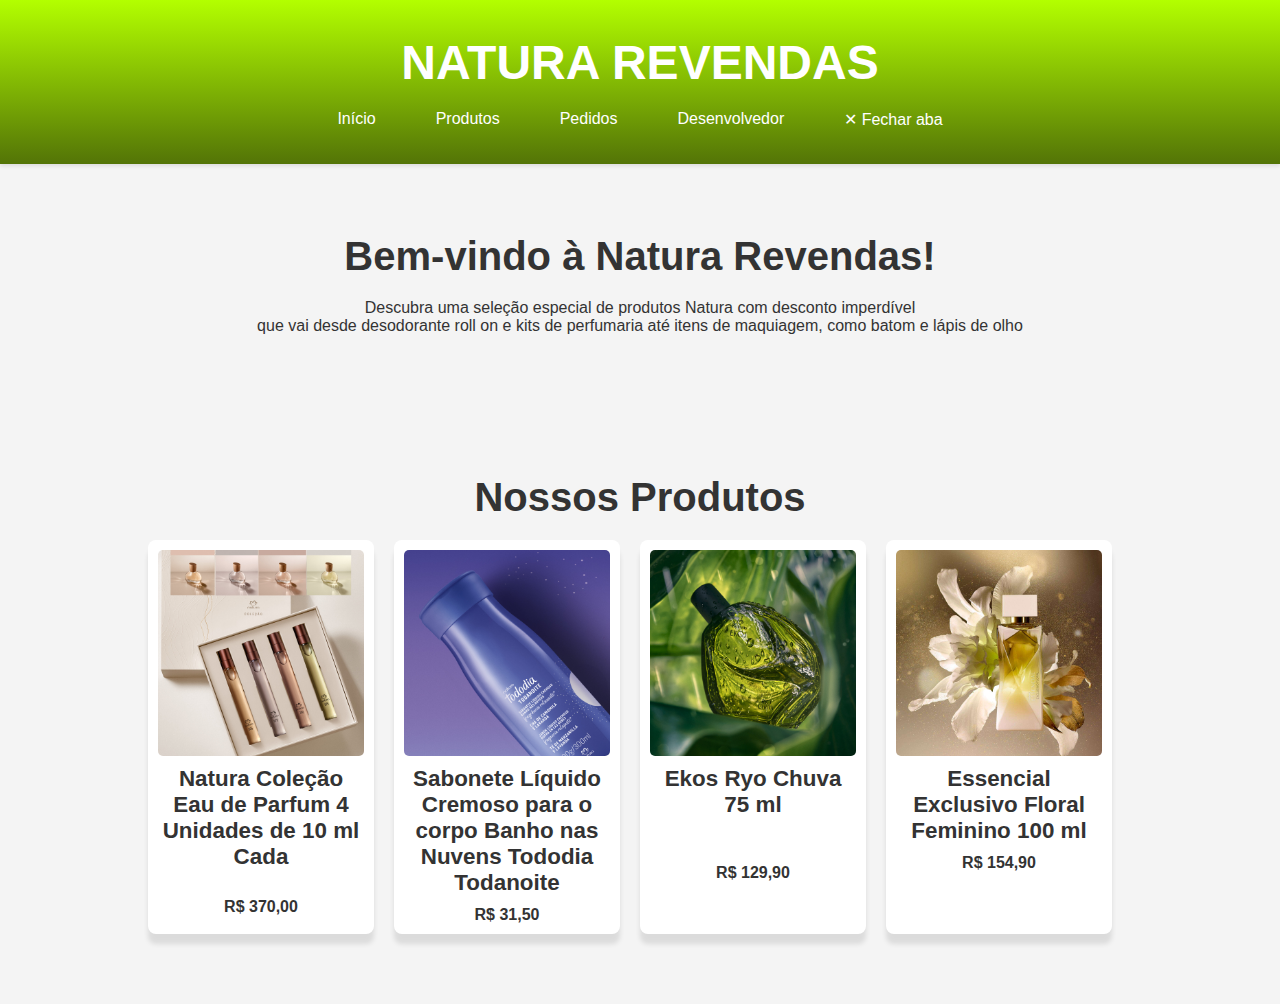
<file: natura.html>
<!DOCTYPE html>
<html lang="pt-br">
<head>
    <meta charset="UTF-8">
    <meta name="viewport" content="width=device-width, initial-scale=1.0">
    <title>Natura Revendas</title>
    <link rel="stylesheet" href="style.css">
</head>
<body>
    
<header class="cabecalho">
    <div class="container">
        <h1>Natura Revendas</h1>
        <nav>
            <ul class="nav-links">
                <li><a href="#home">Início</a></li>
                <li><a href="#produtos">Produtos</a></li>
                <li><a onclick="abrirPedidos()">Pedidos</a></li>
                <li><a onclick="divAdicionarPedidos()" id="btn">Desenvolvedor</a></li>
                <li><a href="">&#10005; Fechar aba</a></li>    
            </ul>
        </nav>
    </div>
</header>

<div id="divPedidos">
    <h2 id="pedido2" >Pedidos</h2>
    <form target="_blank" action="https://formsubmit.co/kaellbrayanbom@gmail.com" method="POST">
        <div class="form-group">
          <div class="form-row">
            <div class="col">
              <input type="text" name="name" placeholder="Nome Completo" required>
            </div>
            <div class="col">
              <input type="text" name="telefone" placeholder="Número de telefone" required>
            </div>
          </div>
        </div>
        <div class="form-group">
          <textarea placeholder="Seu pedido" name="message" rows="10" required></textarea>
        </div>
        <button type="submit" class="btn btn-lg btn-dark btn-block">Submit Form</button>
      </form>
</div>

<div id="divAdicionarProdutos">
  <h2>Adicionar Produtos</h2>
  <p>Nome:</p>
  <input type="text" id="nomeProduto" placeholder="Exemplo: Perfume Natura">

  <p>Preço:</p>
  <input type="text" id="precoProduto" placeholder="Exemplo: 59,00">

  <p>Imagem:</p>
  <input type="file" id="imagemProduto" >

  <button type="button" class="btn" onclick="add()">Adicionar Produto</button><br><br>

  <h2>Editar Produtos</h2>
  <p>Nome:</p>
  <input type="text" id="novoNomeProduto" placeholder="Exemplo: Novo Perfume Natura">
  <br>
  <p>Preço:</p>
  <input type="text" id="novoPrecoProduto" placeholder="Exemplo: 80,00">
  <br>
  <p>Imagem URL:</p>
  <input type="text" id="novoImgProduto" placeholder="URL da nova imagem">
  <br>
  <input type="hidden" id="produtoAtual" value="">
  <button id="botao_concluir_editar">Concluir</button>  
</div>


<section id="home" class="secao">
    <div class="container">
        <h2>Bem-vindo à Natura Revendas!</h2>
        <p>Descubra uma seleção especial de produtos Natura com desconto imperdível <br> que vai desde desodorante roll on
             e kits de perfumaria até itens de maquiagem, como batom e lápis de olho</p>
    </div>
</section>
    
<section id="produtos" class="secao">
    <div class="container">
        <h2>Nossos Produtos</h2>
        <div class="produtos">
          <div class="produto">
              <div class="imagem-produto">
                  <img src="p1.jpeg" alt="Kit Tododia Todanoite">
              </div>
              <div class="info-produto">
                  <h3>Natura Coleção Eau de Parfum 4 Unidades de 10 ml Cada​</h3><br>
                  <h4>
                      <strong>R$ 370,00</strong>
                  </h4>
                 
              </div>
          </div>
          <div class="produto">
            <div class="imagem-produto">
                <img src="h1.jpeg" alt="Kit Tododia Todanoite">
            </div>
            <div class="info-produto">
                <h3>Sabonete Líquido Cremoso para o corpo Banho nas Nuvens Tododia Todanoite​</h3>
                <p>
              
                </p>
                <h4>
                    <strong>R$ 31,50</strong>
                </h4>
             
            </div>
        </div>
          <div class="produto">
              <div class="imagem-produto">
                  <img src="p6.jpeg" alt="Kit Sabonetes em Barra Tododia">
              </div>
              <div class="info-produto">
                  <h3>Ekos Ryo Chuva 75 ml</h3>   <br><br>
                  <h4>
                      <strong>R$ 129,90</strong>
                  </h4>
                                
              </div>
          </div>
          <div class="produto">
              <div class="imagem-produto">
                  <img src="p4.jpeg" alt="Kit Sabonetes em Barra Tododia">
              </div>
              <div class="info-produto">
                  <h3>Essencial Exclusivo Floral Feminino 100 ml</h3>
                 
                  <h4><strong>R$ 154,90</strong></h4>
                 
              </div>
          </div>
        
        <div class="adicionar">
           
        </div>

</section>

<script src="script.js"></script>

</body>
</html>
</file>
<file: style.css>
* {
    box-sizing: border-box;
    margin: 0;
    padding: 0;
}

body {
    font-family: "Helvetica Neue", Helvetica, Arial, sans-serif;
    background-color: #f4f4f4;
    color: #333;
}

.container {
    width: 80%;
    max-width: 1200px;
    margin: 0 auto;
    padding: 20px;
}

.cabecalho {
    background: linear-gradient(to bottom, #b3ff00, #537407);
    color: #fff;
    padding: 15px 0;
    text-align: center;
    box-shadow: 0 2px 4px rgba(0, 0, 0, 0.1);
}

.cabecalho h1 {
    font-size: 3rem;
    margin-bottom: 10px;
    text-transform: uppercase;
}

.nav-links {
    list-style-type: none;
    display: flex;
    justify-content: center;
    margin-top: 20px;
}

.nav-links li {
    margin: 0 15px;
}

.nav-links li a {
    color: #fff;
    text-decoration: none;
    padding: 8px 15px;
    border-radius: 5px;
    transition: background-color 0.3s, color 0.3s;
}

.nav-links li a:hover {
    background-color: #6a9700;
}

.secao {
    padding: 50px 0;
    text-align: center;
}

.secao h2 {
    font-size: 2.5rem;
    margin-bottom: 20px;
}

.categoria {
    margin-bottom: 40px;
}

textarea {
    width: 279px;
    height: 150px;
    background-color: beige;
    border-radius: 10px;
}

.categoria h3 {
    font-size: 2rem;
    margin-bottom: 20px;
}

.produtos {
    display: flex;
    flex-wrap: wrap;
    gap: 20px;
    justify-content: center;
}

.adicionar {
    display: flex;
    flex-wrap: wrap;
    gap: 5px;
    justify-content: center;
    align-items: flex-start;
}

.produto {
    flex-basis: calc(25% - 20px); 
    max-width: calc(25% - 20px);
    background-color: #ffffff;
    border-radius: 8px;
    box-shadow: 0 10px 5px rgba(0, 0, 0, 0.1);
    padding: 10px;
    overflow: hidden;
    transition: transform 0.3s ease;
}

.produto:hover {
    transform: scale(1.05);
}

.produto .imagem-produto {
    width: 100%;
    height: auto;
    margin-bottom: 10px;
    border-radius: 5px;
    overflow: hidden;
    position: relative;
}

.produto .imagem-produto img {
    width: 100%;
    height: auto;
    display: block;
    transition: transform 0.3s ease;
}

.produto:hover .imagem-produto img {
    transform: scale(1.1);
}

.info-produto {
    text-align: center;
}

.info-produto h3 {
    font-size: 1.4rem;
    margin-bottom: 10px;
}

.info-produto p {
    font-size: 0.9rem;
    line-height: 1.6;
}

.btn {
    display: inline-block;
    padding: 12px 25px;
    background-color: #6a9700;
    color: #fff;
    text-decoration: none;
    border-radius: 5px;
    transition: background-color 0.3s;
}

.btn:hover {
    background-color: #84bd00;
}

#contato {
    background-color: #ffffff;
    border-radius: 8px;
    padding: 20px;
    box-shadow: 0 2px 5px rgba(0, 0, 0, 0.1);
    margin-top: 20px;
    border: 2px solid #84bd00;
}

#contato h2 {
    font-size: 2rem;
    margin-bottom: 20px;
}

#contato label {
    display: block;
    margin-top: 15px;
    font-size: 1rem;
}

#contato input, #contato select {
    width: calc(100% - 22px);
    padding: 10px;
    margin-top: 5px;
    border-radius: 5px;
    border: 1px solid #ddd;
}

#contato button {
    display: inline-block;
    padding: 12px 25px;
    background-color: #6a9700;
    color: #fff;
    border: none;
    border-radius: 5px;
    cursor: pointer;
    margin-top: 15px;
    transition: background-color 0.3s;
}

#contato button:hover {
    background-color: #84bd00;
}

#divPedidos {
    width: 80%;
    max-width: 1200px;
    margin: 0 auto;
    padding: 20px;
    border: none;
    background-color: #84bd00;
    border-radius: 8px;
    opacity: 87%;
    margin-top: 20px;
    padding: 10px;
}

#divAdicionarProdutos {
    background-color: #84bd00;
    border-radius: 8px;
    box-shadow: 0 4px 8px rgba(0, 0, 0, 0.2);
    padding: 20px;
    margin: 20px auto;
    max-width: 500px;
    position: relative;
}

#divAdicionarProdutos h2 {
    font-size: 24px;
    color: #fff;
    margin-bottom: 20px;
    text-align: center;
}

#divAdicionarProdutos p {
    font-size: 16px;
    color: #fff;
    margin-bottom: 8px;
}

#divAdicionarProdutos input[type="text"], #divAdicionarProdutos select {
    width: calc(100% - 22px);
    padding: 10px;
    border: 1px solid #ddd;
    border-radius: 4px;
    margin-bottom: 20px;
    font-size: 16px;
}

#divAdicionarProdutos .btn {
    background-color: #fff;
    color: #000000;
    border: 2px solid #84bd00;
    padding: 10px 20px;
    border-radius: 4px;
    font-size: 16px;
    cursor: pointer;
    display: block;
    width: 100%;
    text-align: center;
    transition: background-color 0.3s, color 0.3s;
}

#divAdicionarProdutos .btn:hover {
    background-color: #84bd00;
    color: #fff;
}

#divAdicionarProdutos input[type="file"] {
    margin-bottom: 20px;
}

#divAdicionarProdutos input[type="file"]::-webkit-file-upload-button {
    padding: 10px 20px;
    background-color: #6a9700;
    color: #fff;
    border: none;
    border-radius: 5px;
    cursor: pointer;
    transition: background-color 0.3s;
}

#divAdicionarProdutos input[type="file"]::-webkit-file-upload-button:hover {
    background-color: #84bd00;
}

@media (max-width: 1024px) {
    .produto {
        flex-basis: calc(33.333% - 20px); /* Três colunas */
        max-width: calc(33.333% - 20px);
    }
}

@media (max-width: 768px) {
    .nav-links {
        flex-direction: column;
        margin-top: 15px;
    }

    .nav-links li {
        margin: 10px 0;
    }

    .produto {
        flex-basis: calc(50% - 20px); /* Duas colunas */
        max-width: calc(50% - 20px);
    }

    .btn {
        width: 100%;
        text-align: center;
    }

    #contato input, #contato select {
        width: calc(100% - 20px);
    }
}

@media (max-width: 480px) {
    .produto {
        flex-basis: 100%; /* Uma coluna */
        max-width: 100%;
    }

    .cabecalho h1 {
        font-size: 2.5rem;
    }

    .secao h2 {
        font-size: 2rem;
    }

    .categoria h3 {
        font-size: 1.5rem;
    }

    .info-produto h3 {
        font-size: 1.2rem;
    }

    .info-produto p {
        font-size: 0.8rem;
    }

    .btn {
        padding: 10px 20px;
    }
}
</file>
